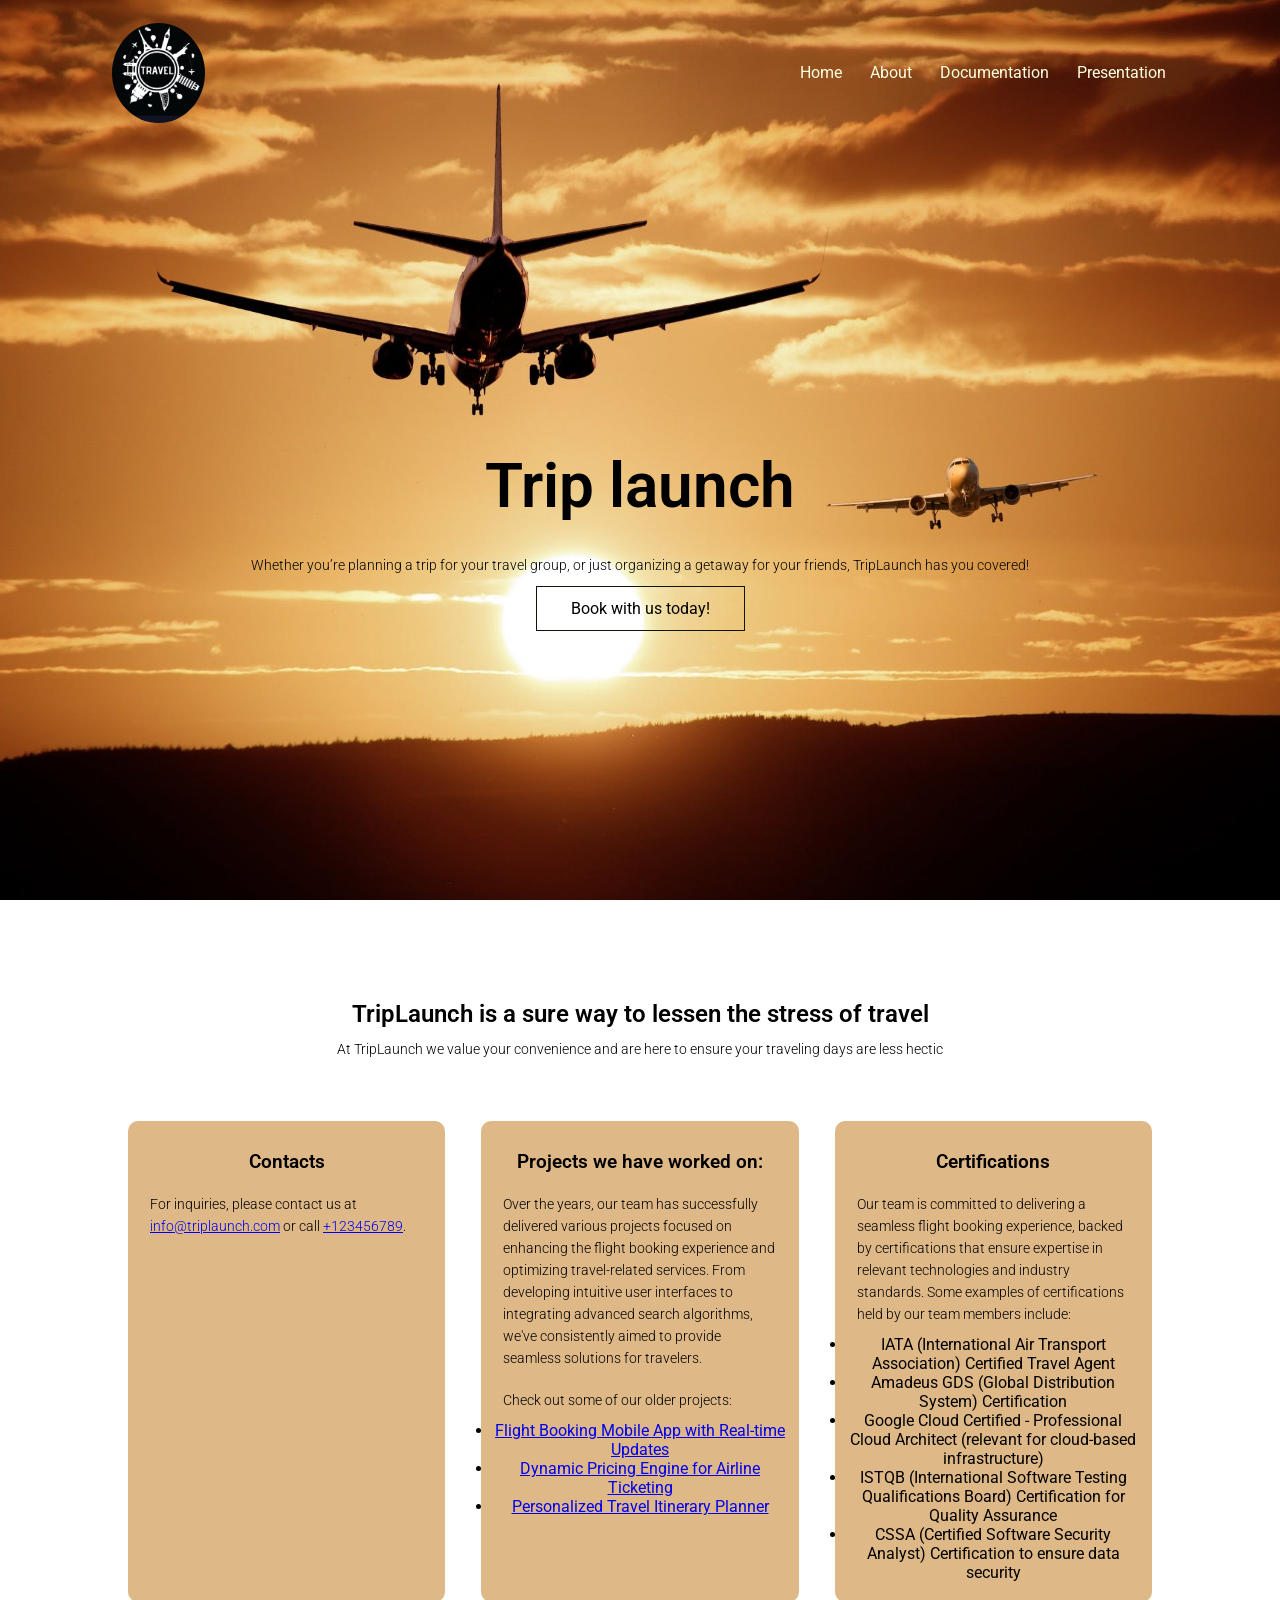
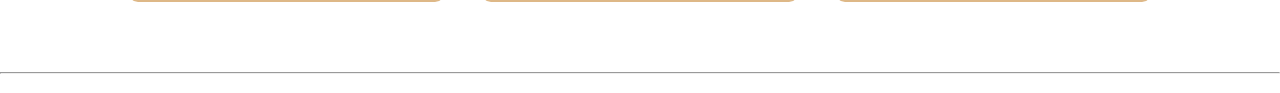
<file: Triplaunch/index.html>
<!DOCTYPE html>
<html lang="en">
<head>
    <meta charset="UTF-8">
    <meta http-equiv="X-UA-Compatible" content="IE=edge">
    <meta name="viewport" content="width=device-width, initial-scale=1.0">
    <title>trip launch</title>
    <link rel="stylesheet" href="styles.css">
    <link rel="preconnect" href="https://fonts.googleapis.com">
    <link rel="preconnect" href="https://fonts.gstatic.com" crossorigin>
    <link href="https://fonts.googleapis.com/css2?family=Roboto:ital,wght@1,900&display=swap" rel="stylesheet"> 
</head>
<body>
    
    <!--header-->
    <section class="header">
<nav>
    <img src="logo.jpg" >
    <div class="nav-links">
        <ul>
           <li><a href="home.html">Home</a></li>
           <li><a href="portfolio.html">About</a></li>
           <li><a href="Project_Proposal-_TripLaunch_-_Your_One-Stop_Trip_Planning_Solution[1].docx">Documentation</a></li>
           <li><a href="Trip launch22.pdf">Presentation</a></li>
        </ul>
        <div class="text-box">
            <h1>Trip launch</h1>
            <p style="color: black"><br><bold>Whether you’re planning a trip for your travel group, or just organizing a getaway for your friends, TripLaunch has you covered!</bold></p>
            <a class="btn" href="drop.jpg">Book with us today!</a>

        </div>
    </div>
</nav>
    </section>
    
     <!--fruits-->

     <section class="fruits">
        <h1>TripLaunch is a sure way to lessen the stress of travel</h1>
        <p> At TripLaunch we value your convenience and are here to ensure your traveling days are less hectic</p>
          <div class="row">
            <div class="fruit-colum">
                <h3>Contacts</h3>
                <p>For inquiries, please contact us at <a href="mailto:info@triplaunch.com">info@triplaunch.com</a> or call <a href="tel:+123456789">+123456789</a>.</p>
                
            </div>
            <div class="fruit-colum">
                <h3>Projects we have worked on:</h3>
                <p>Over the years, our team has successfully delivered various projects focused on enhancing the flight booking experience and optimizing travel-related services. From developing intuitive user interfaces to integrating advanced search algorithms, we've consistently aimed to provide seamless solutions for travelers.</p>
                <p>Check out some of our older projects:</p>
                <ul>
                <li><a href="project1.html">Flight Booking Mobile App with Real-time Updates</a></li>
                <li><a href="project2.html">Dynamic Pricing Engine for Airline Ticketing</a></li>
                <li><a href="project3.html">Personalized Travel Itinerary Planner</a></li>
                </ul>

                
            </div>
            <div class="fruit-colum">
                <h3>Certifications</h3>
                <p>Our team is committed to delivering a seamless flight booking experience, backed by certifications that ensure expertise in relevant technologies and industry standards. Some examples of certifications held by our team members include:</p>
                <ul>
                <li>IATA (International Air Transport Association) Certified Travel Agent</li>
                <li>Amadeus GDS (Global Distribution System) Certification</li>
                <li>Google Cloud Certified - Professional Cloud Architect (relevant for cloud-based infrastructure)</li>
                <li>ISTQB (International Software Testing Qualifications Board) Certification for Quality Assurance</li>
                <li>CSSA (Certified Software Security Analyst) Certification to ensure data security</li>
                </ul>

            </div>

    </section>
    
   <br> <hr><br>
    <!--Mode of delivery

    <section class="delivery">
    <h1 >payment options;</h1>
    <p >Lorem ipsum dolor sit amet.</p>
    <div class="row">
        <div class="platforms">
            <img src="creditcard.jpg" >
            <div class="layer">
                <h3>creditcard</h3>
            </div>
        </div>
            <div class="platforms">
                <img src="mpesa.jpg" >
                <div class="layer">
                    <h3>mpesa</h3>
                </div>
            </div>
                <div class="platforms">
                    <img src="installment.jpg" >
                    <div class="layer">
                        <h3>Installment payment</h3>
                    </div>
                </div>
        </div>

    </div>
</section>
<br><hr><br>

<!--Facilities
<section class="facilities">
    <h1>Our Facilities</h1>
    <P>Lorem, ipsum dolor sit amet consectetur adipisicing elit. Illo, similique!</P>

    <div class="row">
    <div class="facilities-colum">
        <img src="images/branch1.jpeg">
        <h3>First branch</h3>
        <p>located in Nyanza.</p>
    </div>

    <div class="facilities-colum">
        <img src="images/branch2.jpeg">
        <h3>second branch</h3>
        <p>located in Nyeri</p>
    </div>
    </div>
</section>
 <br><hr><br>
  <!--customer feedback
  <section class="feedback">
        <h1>Feedback from some of our customers;</h1>
        <p>Lorem ipsum dolor sit, amet consectetur adipisicing elit. Enim, sit!</p>
        <div class="feedback-colum">
        <img src="images/customer.jpeg" >
        <div>
        <p>Lovely service and fresh fruits</p>
        <h3>Juke wainaina</h3>
        <i class="fa-solid fa-star-sharp"></i>
        <i class="fa-solid fa-star-sharp"></i>
        <i class="fa-solid fa-star-sharp"></i>
        <i class="fa-solid fa-star-sharp"></i>
        <i class="fa-solid fa-star-sharp"></i>
        </div>
       </div>
       <div class="feedback-colum">
        <img src="images/customer2.jpeg" >
        <div>
        <p>Freshest fruits and vegetables in town</p>
        <h3>Jane Ben</h3>
        <i class="fa-solid fa-star-sharp"></i>
        <i class="fa-solid fa-star-sharp"></i>
        <i class="fa-solid fa-star-sharp"></i>
        <i class="fa-solid fa-star-sharp-half"></i>
        </div>
       </div>
     </section>

     <!--call to action
     <section class="cta">
        <h1>Reach out to us today</h1>
        <a href="btn">Contact us</a>
     </section> -->
</body>
</html>
</file>
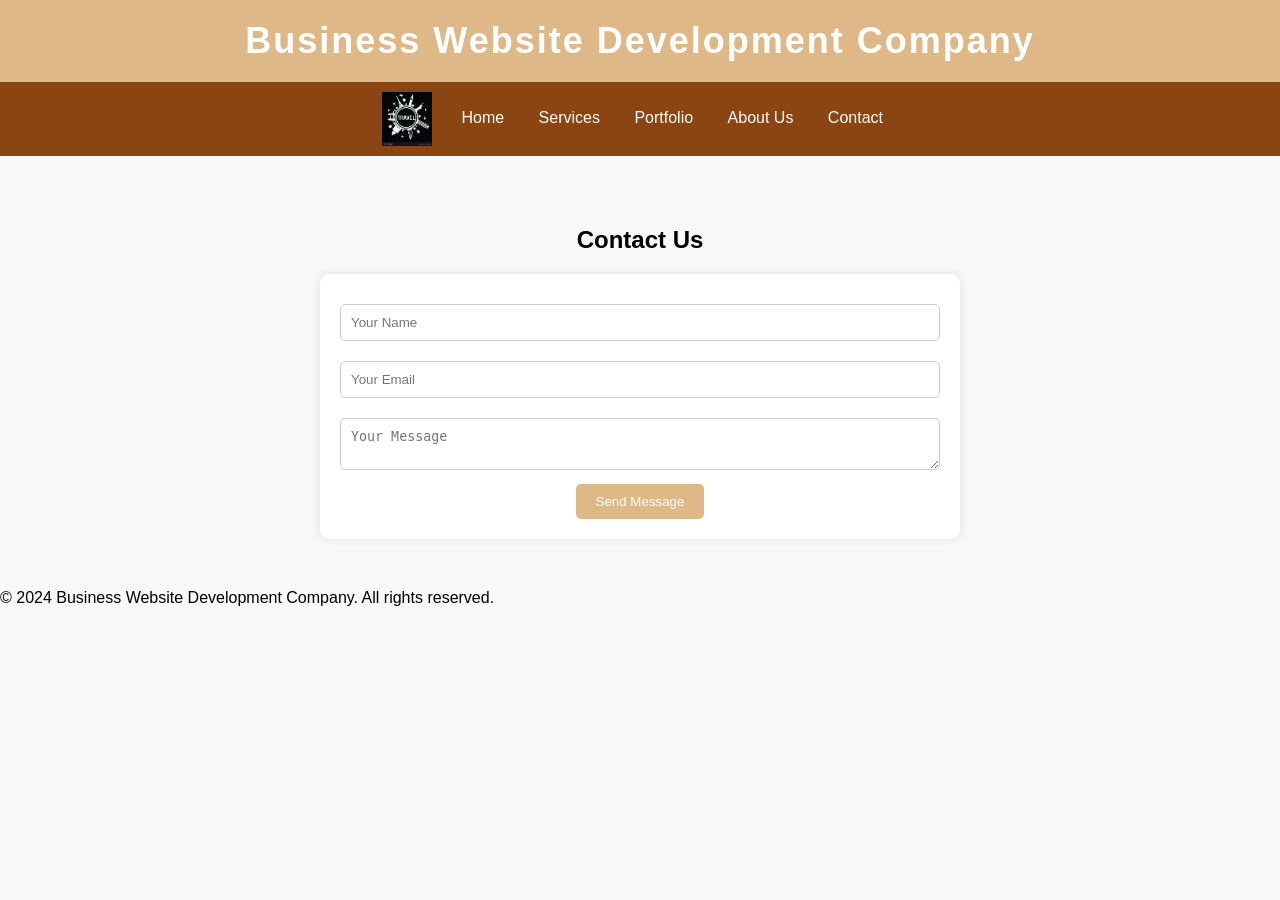
<file: Triplaunch/contact.html>
<!DOCTYPE html>
<html lang="en">
<head>
    <meta charset="UTF-8">
    <meta name="viewport" content="width=device-width, initial-scale=1.0">
    <title>Contact Us - Business Website Development Company</title>
    <style>
        body {
            font-family: Arial, sans-serif;
            margin: 0;
            padding: 0;
            background-color: #f8f8f8;
        }
        header {
            background-color: burlywood;
            color: #fff;
            padding: 20px 0;
            text-align: center;
        }
        header h1 {
            margin: 0;
            font-size: 36px;
            letter-spacing: 2px;
        }
        nav {
            background-color: #8B4513;
            padding: 10px 0;
            text-align: center;
        }
        nav img {
            max-width: 50px;
            height: auto;
            vertical-align: middle;
            margin-right: 10px;
        }
        nav a {
            color: #fff;
            text-decoration: none;
            margin: 0 15px;
            font-size: 16px;
            transition: color 0.3s ease;
        }
        nav a:hover {
            color: #ffc107;
        }
        .contact-section {
            padding: 50px;
            text-align: center;
        }
        .contact-form {
            max-width: 600px;
            margin: 0 auto;
            background-color: #fff;
            border-radius: 10px;
            padding: 20px;
            box-shadow: 0 0 10px rgba(0, 0, 0, 0.1);
        }
        .contact-form input[type="text"],
        .contact-form textarea {
            width: 100%;
            padding: 10px;
            margin: 10px 0;
            border: 1px solid #ccc;
            border-radius: 5px;
            box-sizing: border-box;
        }
        .contact-form input[type="submit"] {
            background-color: burlywood;
            color: #fff;
            border: none;
            padding: 10px 20px;
            border-radius: 5px;
            cursor: pointer;
            transition: background-color 0.3s ease;
        }
        .contact-form input[type="submit"]:hover {
            background-color: #a0522d;
        }
    </style>
</head>
<body>
    <header>
        <h1>Business Website Development Company</h1>
    </header>
    <nav>
        <img src="logo.jpg" alt="Company Logo">
        <a href="#">Home</a>
        <a href="services.html">Services</a>
        <a href="#">Portfolio</a>
        <a href="#">About Us</a>
        <a href="#">Contact</a>
    </nav>
    <div class="contact-section">
        <h2>Contact Us</h2>
        <div class="contact-form">
            <form action="#" method="post">
                <input type="text" name="name" placeholder="Your Name">
                <input type="text" name="email" placeholder="Your Email">
                <textarea name="message" placeholder="Your Message"></textarea>
                <input type="submit" value="Send Message">
            </form>
        </div>
    </div>
    <footer>
        &copy; 2024 Business Website Development Company. All rights reserved.
    </footer>
</body>
</html>
</file>
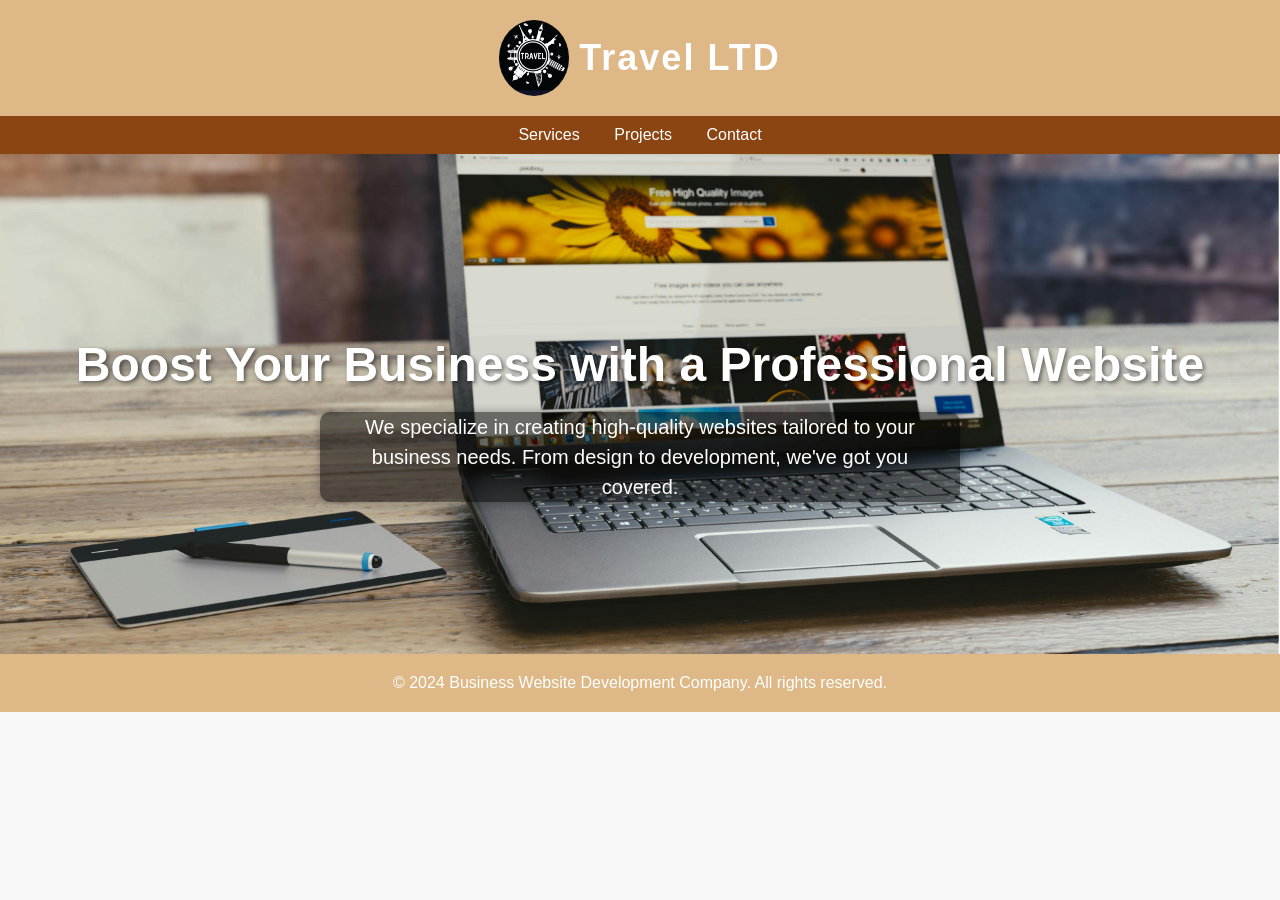
<file: Triplaunch/home.html>
<!DOCTYPE html>
<html lang="en">
<head>
    <meta charset="UTF-8">
    <meta name="viewport" content="width=device-width, initial-scale=1.0">
    <title>Travel LTD</title>
    <style>
        body {
            font-family: Arial, sans-serif;
            margin: 0;
            padding: 0;
            background-color: #f8f8f8;
        }
        header {
            background-color: burlywood;
            color: #fff;
            padding: 20px 0;
            text-align: center;
            display: flex;
            justify-content: center;
            align-items: center;
        }

        header img {
            max-width: 70px; /* Adjust the size as needed */
            width: 100%;
            height: auto;
            border-radius: 50%; /* Make the logo round */
            margin-right: 10px; /* Add some spacing between the logo and header text */
        }

        header h1 {
            margin: 0;
            font-size: 36px;
            letter-spacing: 2px;
        }

        nav {
            background-color: #8B4513;
            padding: 10px 0;
            text-align: center;
        }
    
        nav a {
            color: #fff;
            text-decoration: none;
            margin: 0 15px;
            font-size: 16px;
            transition: color 0.3s ease;
        }
        nav a:hover {
            color: #ffc107;
        }
        .hero-section {
            background-image: url('backpicture.jpg');
            background-size: cover;
            background-position: center;
            height: 500px;
            display: flex;
            align-items: center;
            justify-content: center;
            text-align: center;
            color: #fff;
        }
        .hero-section h1 {
            font-size: 48px;
            margin-bottom: 20px;
            text-shadow: 2px 2px 4px rgba(0, 0, 0, 0.5);
        }
        .hero-section p {
            font-size: 20px;
            max-width: 600px;
            margin: 0 auto;
            line-height: 1.5;
            padding: 0 20px;
            background-color: rgba(0, 0, 0, 0.5);
            border-radius: 10px;
            box-shadow: 0 0 10px rgba(0, 0, 0, 0.3);
        }
        footer {
            background-color: burlywood;
            color: #fff;
            padding: 20px;
            text-align: center;
        }
    </style>
</head>
<body>
    <header>
        <img src="logo.jpg" >
        <h1>Travel LTD</h1>
    </header>
    <nav>
        
        <a href="services.html">Services</a>
        <a href="index.html">Projects</a>
        <a href="contact.html">Contact</a>
    </nav>
    <div class="hero-section">
        <div>
            <h1>Boost Your Business with a Professional Website</h1>
            <p>We specialize in creating high-quality websites tailored to your business needs. From design to development, we've got you covered.</p>
        </div>
    </div>
    <footer>
        &copy; 2024 Business Website Development Company. All rights reserved.
    </footer>
</body>
</html>
</file>
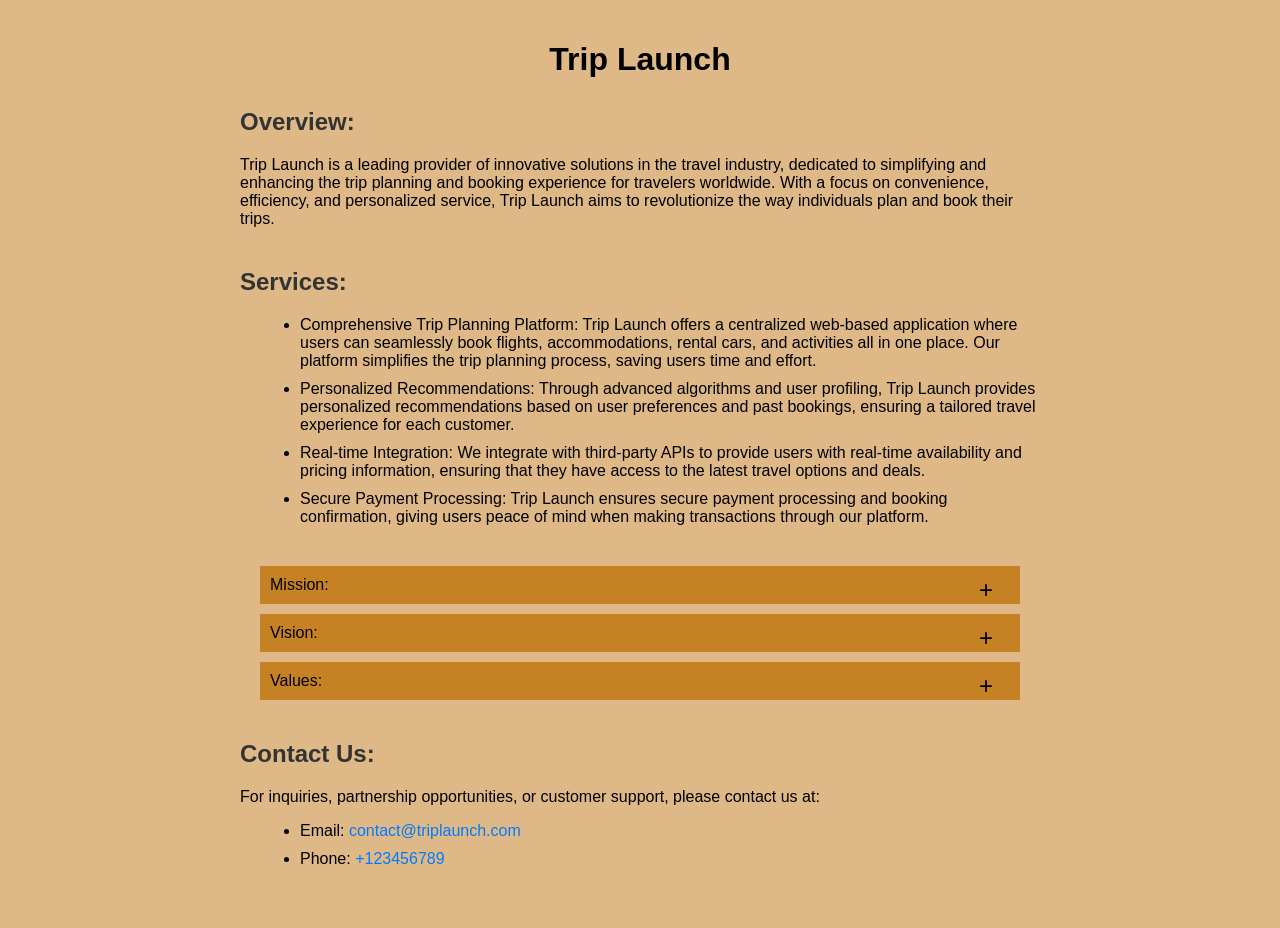
<file: Triplaunch/portfolio.html>
<!DOCTYPE html>
<html lang="en">
<head>
    <meta charset="UTF-8">
    <meta name="viewport" content="width=device-width, initial-scale=1.0">
    <title>Trip Launch - Company Portfolio</title>
    <link rel="stylesheet" href="portfoliostyles.css">
    <link rel="preconnect" href="https://fonts.googleapis.com">
    <link rel="preconnect" href="https://fonts.gstatic.com" crossorigin>
    <link href="https://fonts.googleapis.com/css2?family=Roboto:ital,wght@1,900&display=swap" rel="stylesheet">
</head>
<body>
    <div class="container">
        <header>
            <h1>Trip Launch</h1>
        </header>
        <section id="overview">
            <h2>Overview:</h2>
            <p>
                Trip Launch is a leading provider of innovative solutions in the travel industry, dedicated to simplifying and enhancing the trip planning and booking experience for travelers worldwide. With a focus on convenience, efficiency, and personalized service, Trip Launch aims to revolutionize the way individuals plan and book their trips.
            </p>
        </section>
        <section id="services">
            <h2>Services:</h2>
            <ul>
                <li>Comprehensive Trip Planning Platform: Trip Launch offers a centralized web-based application where users can seamlessly book flights, accommodations, rental cars, and activities all in one place. Our platform simplifies the trip planning process, saving users time and effort.</li>
                <li>Personalized Recommendations: Through advanced algorithms and user profiling, Trip Launch provides personalized recommendations based on user preferences and past bookings, ensuring a tailored travel experience for each customer.</li>
                <li>Real-time Integration: We integrate with third-party APIs to provide users with real-time availability and pricing information, ensuring that they have access to the latest travel options and deals.</li>
                <li>Secure Payment Processing: Trip Launch ensures secure payment processing and booking confirmation, giving users peace of mind when making transactions through our platform.</li>
            </ul>
        </section>
        <section id="mission">
            <div class="accordion">
                <div class="contentBx" >
                  <div class="label">Mission:</div>
                  <div class="content">
                  <p>Our mission at Trip Launch is to empower travelers to explore the world with ease and confidence. We strive to eliminate the hassles of trip planning and booking, making travel accessible to everyone.</p>
                  </div>
                </div>
                <div class="contentBx" >
                    <div class="label">Vision:</div>
                    <div class="content">
                    <p>We envision a future where trip planning is seamless and enjoyable, where travelers can focus on creating unforgettable experiences rather than worrying about logistics. Through continuous innovation and customer-centric approach, we aim to be the preferred choice for travelers around the globe.</p>
                    </div>
                </div>
                <div class="contentBx" >
                    <div class="label">Values:</div>
                    <div class="content">
                    <p><ul>
                        <li>Customer Satisfaction: We prioritize customer satisfaction above all else, striving to exceed expectations with every interaction.</li>
                        <li>Innovation: We are committed to innovation, constantly seeking new ways to improve the travel planning process and enhance the user experience.</li>
                        <li>Integrity: We conduct business with honesty, transparency, and integrity, earning the trust and loyalty of our customers.</li>
                        <li>Collaboration: We believe in the power of collaboration, working closely with our partners and stakeholders to achieve mutual success.</li>
                        <li>Continuous Improvement: We are dedicated to continuous improvement, always learning and evolving to stay ahead in the dynamic travel industry.</li>
                    </ul></p>
                    </div>
                </div>
            </div>
        </section>
        <section id="contact">
            <h2>Contact Us:</h2>
            <p>For inquiries, partnership opportunities, or customer support, please contact us at:</p>
            <ul>
                <li>Email: <a href="mailto:contact@triplaunch.com">contact@triplaunch.com</a></li>
                <li>Phone: <a href="tel:+123456789">+123456789</a></li>
            </ul>
        </section>
    </div>
    <script src="script.js"></script>
</body>
</html>
</file>
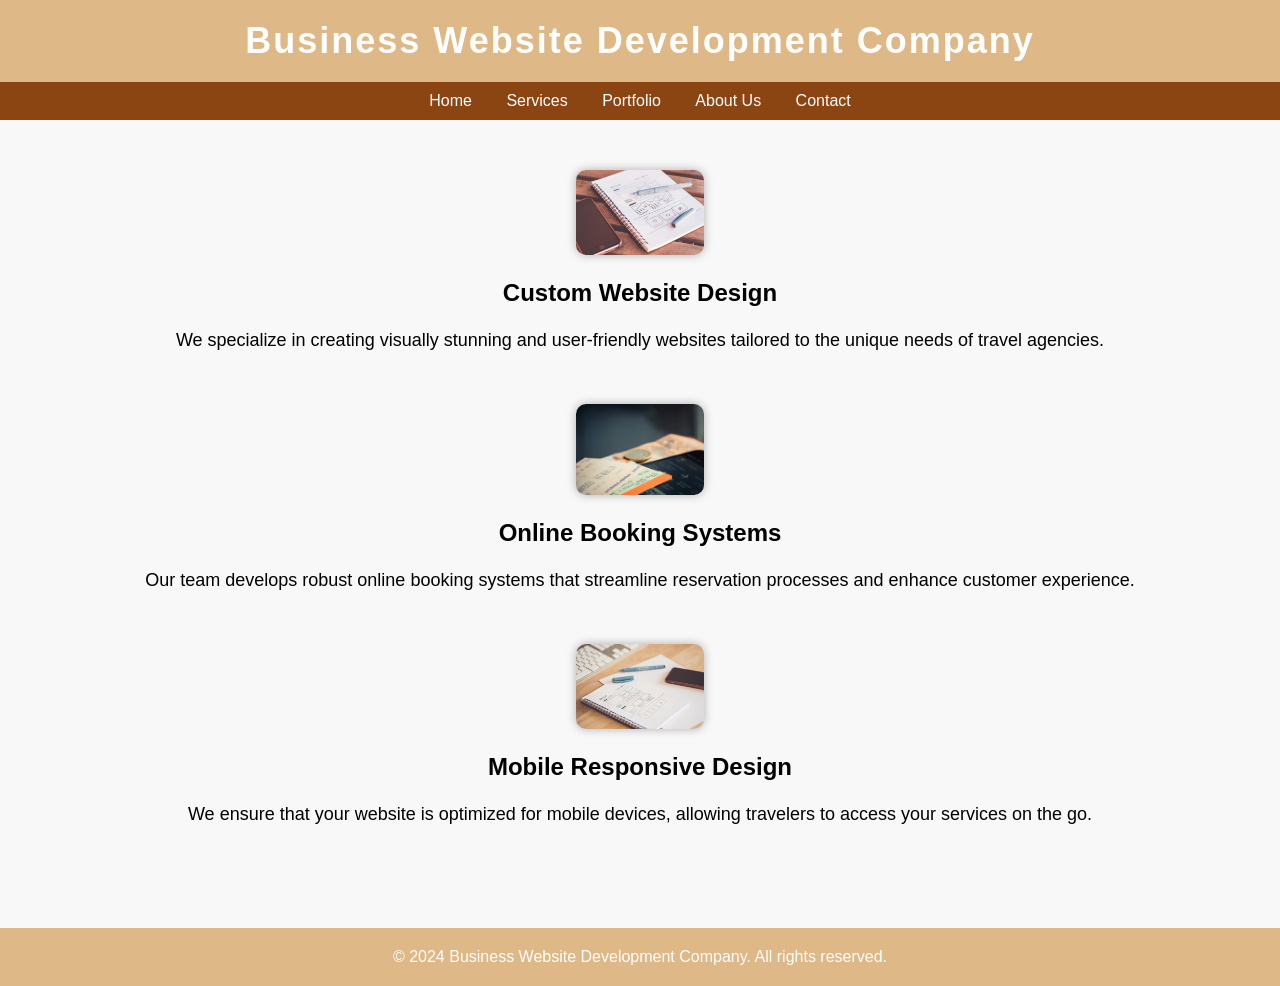
<file: Triplaunch/services.html>
<!DOCTYPE html>
<html lang="en">
<head>
    <meta charset="UTF-8">
    <meta name="viewport" content="width=device-width, initial-scale=1.0">
    <title>Travel LTD</title>
    <style>
        body {
            font-family: Arial, sans-serif;
            margin: 0;
            padding: 0;
            background-color: #f8f8f8;
        }
        header {
            background-color: burlywood;
            color: #fff;
            padding: 20px 0;
            text-align: center;
        }
        header h1 {
            margin: 0;
            font-size: 36px;
            letter-spacing: 2px;
        }
        nav {
            background-color: #8B4513;
            padding: 10px 0;
            text-align: center;
        }
        nav a {
            color: #fff;
            text-decoration: none;
            margin: 0 15px;
            font-size: 16px;
            transition: color 0.3s ease;
        }
        nav a:hover {
            color: #ffc107;
        }
        .services-section {
            padding: 50px 0;
            text-align: center;
        }
        .service-item {
            margin-bottom: 50px;
        }
        .service-item img {
            max-width: 10%;
            border-radius: 10px;
            box-shadow: 0 0 10px rgba(0, 0, 0, 0.3);
        }
        .service-item h2 {
            margin-top: 20px;
            font-size: 24px;
        }
        .service-item p {
            font-size: 18px;
            line-height: 1.5;
            margin: 20px 0;
        }
        footer {
            background-color: burlywood;
            color: #fff;
            padding: 20px;
            text-align: center;
        }
    </style>
</head>
<body>
    <header>
        <h1>Business Website Development Company</h1>
    </header>
    <nav>
        <a href="#">Home</a>
        <a href="#">Services</a>
        <a href="#">Portfolio</a>
        <a href="#">About Us</a>
        <a href="#">Contact</a>
    </nav>
    <div class="services-section">
        <div class="service-item">
            <img src="website-design.jpg" alt="Website Design">
            <h2>Custom Website Design</h2>
            <p>We specialize in creating visually stunning and user-friendly websites tailored to the unique needs of travel agencies.</p>
        </div>
        <div class="service-item">
            <img src="booking.jpg" alt="Booking Systems">
            <h2>Online Booking Systems</h2>
            <p>Our team develops robust online booking systems that streamline reservation processes and enhance customer experience.</p>
        </div>
        <div class="service-item">
            <img src="mobile_design.jpg" alt="Mobile Responsive">
            <h2>Mobile Responsive Design</h2>
            <p>We ensure that your website is optimized for mobile devices, allowing travelers to access your services on the go.</p>
        </div>
    </div>
    <footer>
        &copy; 2024 Business Website Development Company. All rights reserved.
    </footer>
</body>
</html>
</file>
<file: Triplaunch/styles.css>
*{
    margin: 0;
    padding: 0;
    font-family: 'Roboto', sans-serif;
}

/* -----header----- */

.header{
    min-height: 100vh;
    width: 100%;
    background-image:url(background3.jpg);
    background-size: cover;
    background-position: center;
    position: relative;
}

.header img{
    height: 100px;
    border-radius: 50%;
    padding: 10px;
}

nav{
    display: flex;
    padding: 1% 8%;
    justify-content: space-between;
    align-items: center;
}

.nav-links{
    flex: 1;
    text-align: right;
}

.nav-links ul li{
    list-style: none;
    display: inline-block;
    padding: 8px 12px;
    position: relative;
}
.nav-links ul li a{
    color: lightyellow;
    text-decoration: none;

}

.nav-links ul li a:hover{
    background-color: goldenrod;
    border: 1px solid wheat;
    border-radius: 10px;
    padding: 10px;

}
.text-box{
    width: 90%;
    position: absolute;
    top: 60%;
    left: 50%;
    transform: translate(-50%, -50%);
    text-align: center;
}
.text-box h1{
    font-size: 62px;
    color:black;
}
.text-box{
    max-width: 10px 0px 40px;
    color: whitesmoke ;
    
}
.btn{
    display: inline-block;
    text-decoration: none;
    color:black;
    border: 1px solid rgb(14, 21, 4);
    padding: 12px 34px;
    background: transparent;
    position: relative;
    cursor: pointer;
}

.btn:hover{
    border: 1px solid olive;
    background-color: saddlebrown;
    transition: 0.5s;
}

/*----fruits---*/
.fruits{
    width: 80%;
    margin: auto;
    text-align: center;
    padding-top: 100px;
}

h1{
    font-weight: 600;

}

p{
    color:black;
    font-size: 14px;
    font-weight: 300;
    line-height: 22px;
    padding: 10px;
}

.row{
    margin-top: 5%;
    display: flex;
    justify-content: space-between;
}

.fruit-colum{
    flex-basis: 31%;
    background-color: burlywood;
    border-radius: 10px;
    margin-bottom: 5%;
    padding: 20px 12px;
    box-sizing: border-box;
}

h3{
    text-align: center;
    font-weight: 600;
    margin: 10px;

}
.fruit-colum:hover{
    background-color: orange;
}
.fruit-colum p{
    text-align: left;
}

/*----delivery options----*/

.delivery{
    width: 80%;
    margin: auto;
    text-align: center;
    padding-top: 50px;
}
.platforms{
    flex-basis: 32%;
    border-radius: 10px;
    margin-bottom: 30px;
    position: relative;
    overflow: hidden;
    display: block;
}

.platforms img{
    width: 100%;
    display:block;

}
.layer{
    background-color: transparent;
    height: 100%;
    width: 100%;
    position: absolute;
    top: 0;
    left: 0;
}
.layer:hover{
    background-color:rgba(153, 127, 127, 0.5);
}
.layer h3{
    width: 100%;
    font-weight: 500;
    color:black;
    font-size: 26px;
    bottom: 0;
    left: 50%;
    transform: translate(-50%);
    position: absolute;
    opacity: 0;
    transition: 0.5s;
}
.layer:hover h3{
    bottom: 48%;
    opacity: 1;
}
.facilities{
    width: 80%;
    margin: auto;
    text-align: center;
    padding-top: 100px;
}
.facilities-colum{
    flex-basis: 40%;
    border-radius: 10px;
    margin-bottom: 5%;
    text-align: left;
}
.facilities-colum img{
    width: 100%;
    border-radius: 10px;
}
.facilities{
    padding: 0;
}
.facilities-colum h2{
    margin-top: 16px;
    margin-bottom: 15px;
    text-align: left;
}
.feedback{
    width: 80%;
    margin: auto;
    padding-top: 100px;
    text-align: center;
}

.feedback-colum{
    flex-basis: 40%;
    border-radius: 10px;
    margin-bottom: 5%;
    text-align: left;
    background: brown;
    padding: 25px;
    cursor: pointer;
    display: flex;

}
.feedback-colum img{
    height: 40px;
    margin: 5%;
    border-radius: 50%;
}
.feedback-colum p{
    padding: 0%;
}
.feedback-colum h3{
    margin-top: 15px;
    text-align: left;
}
.feedback-colum .fa-solid{
    color: red;
}
</file>
<file: Triplaunch/portfoliostyles.css>
body {
    font-family: Arial, sans-serif;
    margin: 0;
    padding: 0;
    background-color: burlywood;
}

.container {
    max-width: 800px;
    margin: 0 auto;
    padding: 20px;
}

header h1 {
    text-align: center;
    margin-bottom: 30px;
}

section {
    margin-bottom: 40px;
}

.accordion{
    max-width: 800px;
}

.accordion .contentBx{
    position: relative;
    margin: 10px 20px;
}

.accordion .contentBx .label{
    position: relative;
    padding: 10px;
    background: rgb(199, 129, 37);
    color: #000;
    cursor: pointer;

}

.accordion .contentBx .label::before {
    content: '+';
    position: absolute;
    top: 10px;
    right: 20px;
    transform: translateX(-50%);
    font-size: 1.5em;
}

.accordion .contentBx.active .label::before {
    content: '-';
}


.accordion .contentBx .content{
    position: relative;
    background: rgb(239, 224, 205);
    height:0;
    overflow: hidden;
    transition: 0.5s;
    overflow-y: auto;

}

.accordion .contentBx.active .content{
    height: 150px;
    padding: 10px;

}

h2 {
    color: #333;
}

ul {
    list-style-type: disc;
    margin-left: 20px;
}

li {
    margin-bottom: 10px;
}

a {
    color: #007bff;
    text-decoration: none;
}

a:hover {
    text-decoration: underline;
}
</file>
